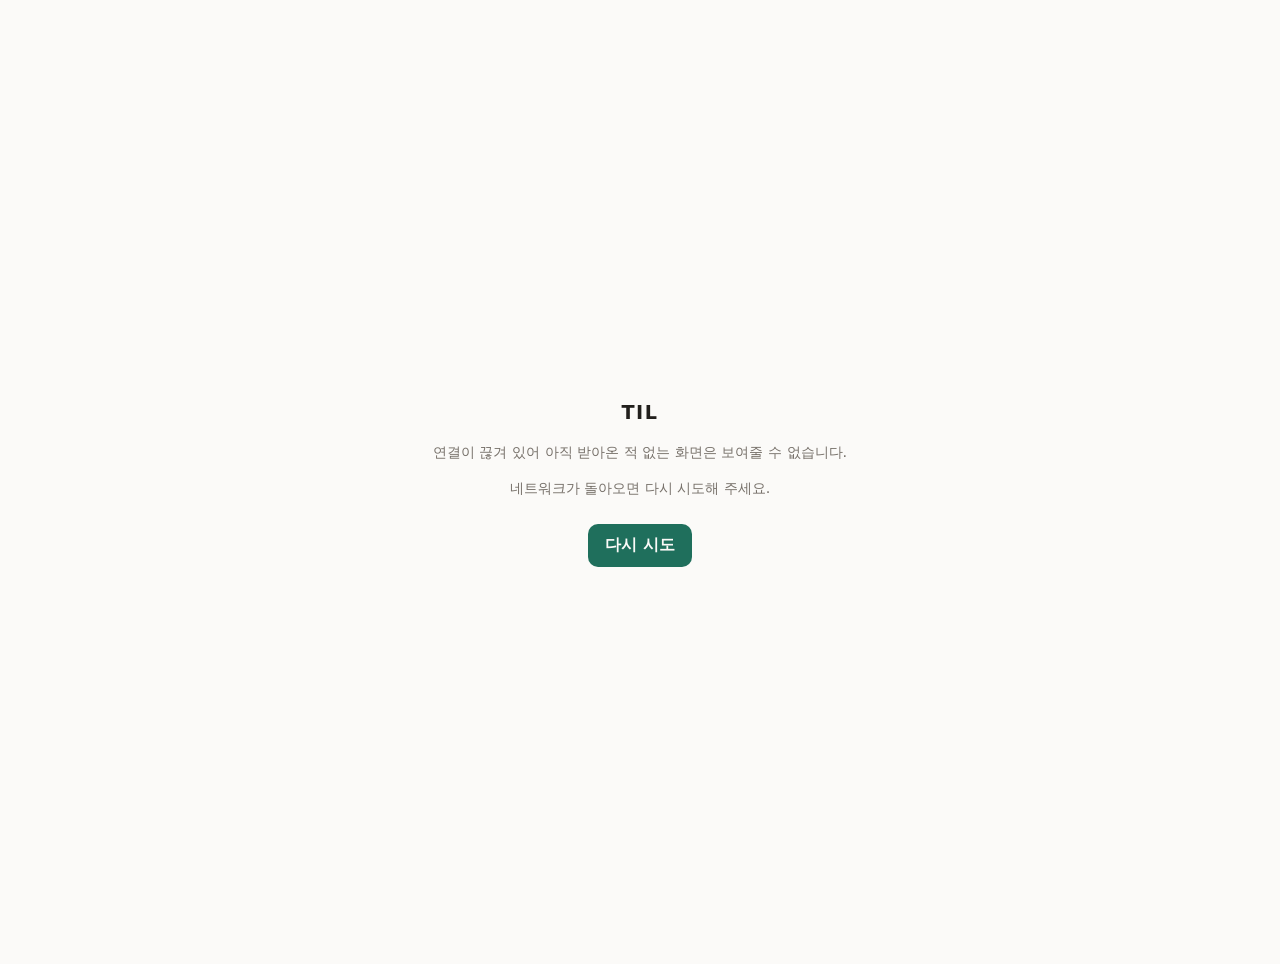
<file: static/offline.html>
<!doctype html>
<html lang="ko">
<head>
  <meta charset="utf-8">
  <meta name="viewport" content="width=device-width, initial-scale=1">
  <title>오프라인 · TIL</title>
  <!-- style.css 에 기대지 않도록 스타일을 인라인으로 둔다. -->
  <style>
    :root { color-scheme: light dark; --bg: #fbfaf8; --text: #22201d; --muted: #77716a; --accent: #1f6f5c; }
    @media (prefers-color-scheme: dark) {
      :root { --bg: #17161a; --text: #e8e5e0; --muted: #9a938b; --accent: #6dc4ac; }
    }
    body {
      margin: 0;
      min-height: 100vh;
      display: flex;
      flex-direction: column;
      align-items: center;
      justify-content: center;
      gap: 0.75rem;
      padding: 2rem 1.25rem;
      background: var(--bg);
      color: var(--text);
      text-align: center;
      font: 16px/1.65 -apple-system, BlinkMacSystemFont, "Pretendard", "Apple SD Gothic Neo",
            "Noto Sans KR", "Malgun Gothic", system-ui, sans-serif;
    }
    h1 { margin: 0; font-size: 1.2rem; letter-spacing: 0.08em; }
    p { margin: 0; color: var(--muted); font-size: 0.9rem; }
    button {
      margin-top: 0.75rem;
      padding: 0.5rem 1.1rem;
      background: var(--accent);
      color: var(--bg);
      border: 0;
      border-radius: 10px;
      font: inherit;
      font-weight: 600;
      cursor: pointer;
    }
  </style>
</head>
<body>
  <h1>TIL</h1>
  <p>연결이 끊겨 있어 아직 받아온 적 없는 화면은 보여줄 수 없습니다.</p>
  <p>네트워크가 돌아오면 다시 시도해 주세요.</p>
  <button onclick="location.reload()">다시 시도</button>
</body>
</html>
</file>
